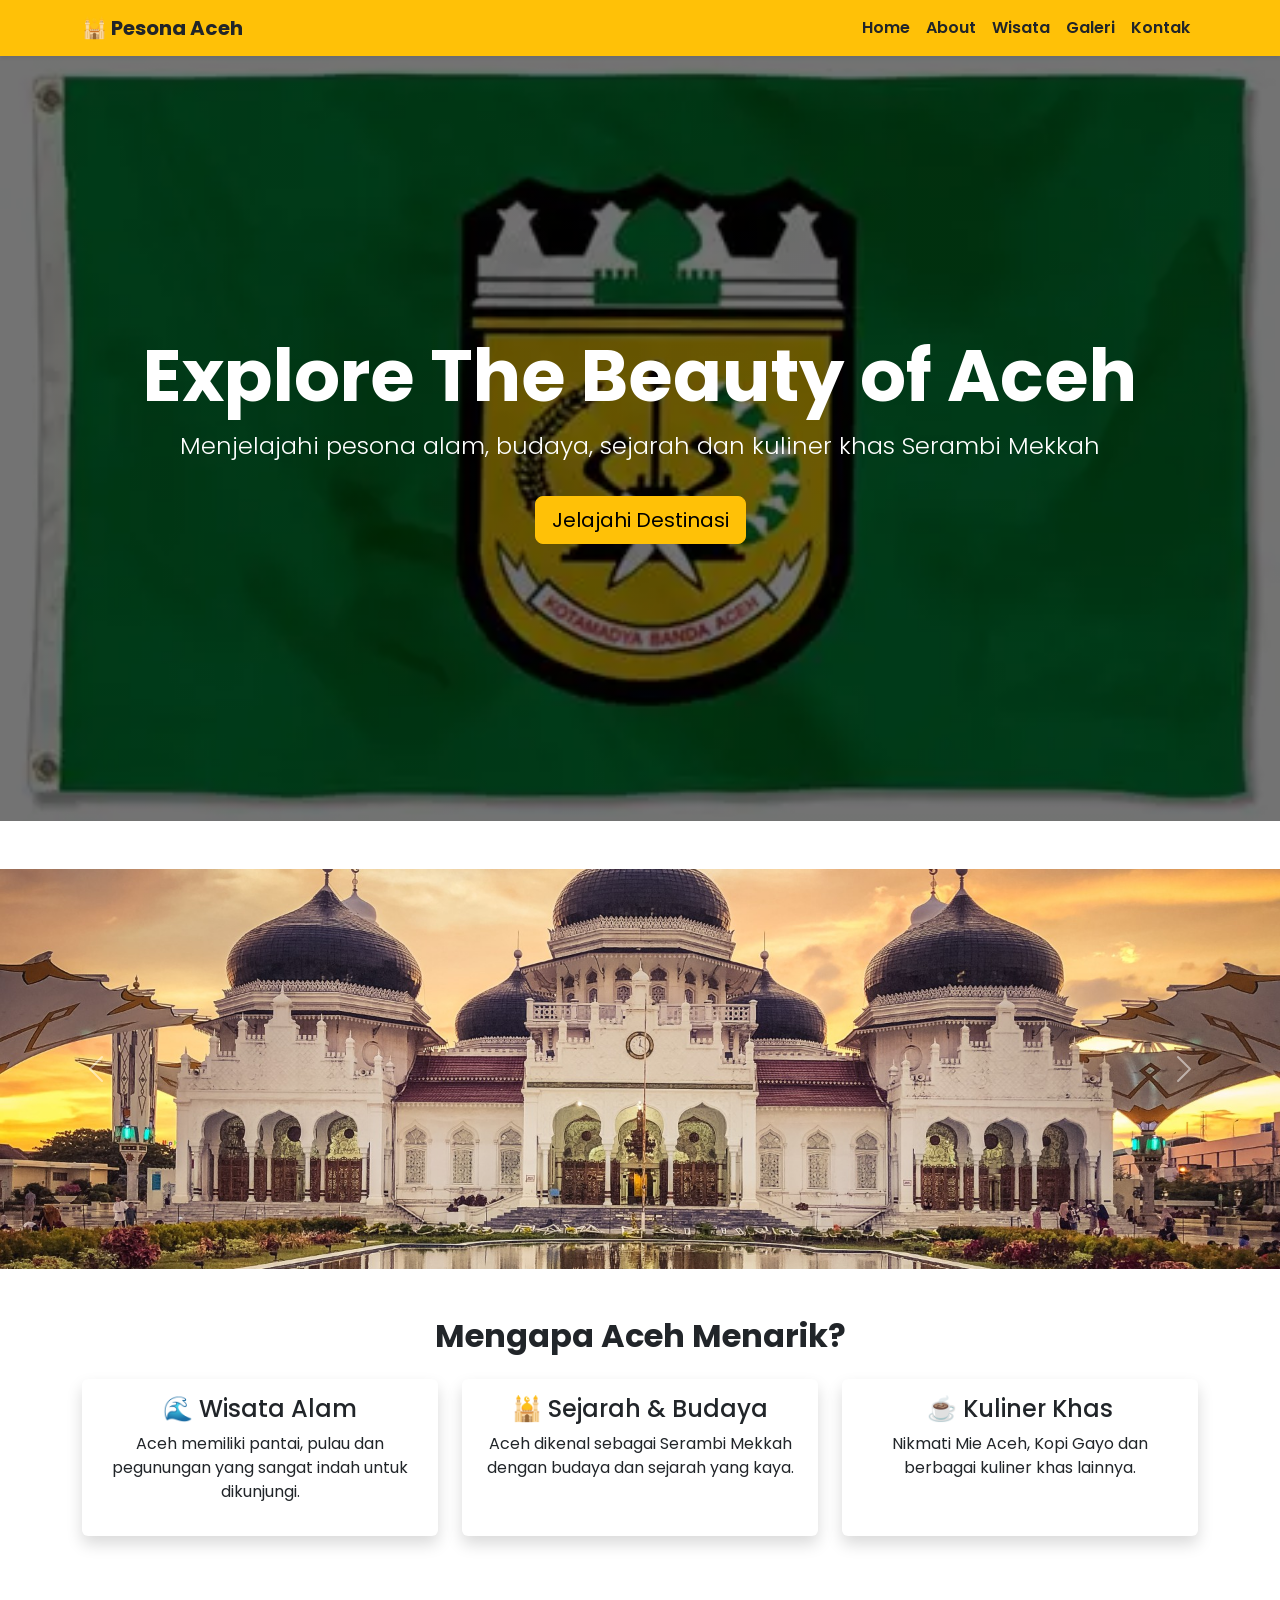
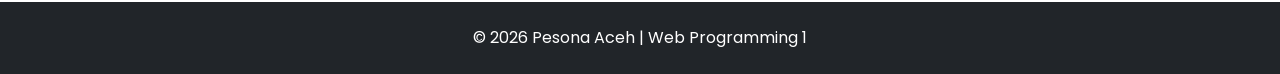
<file: UASPALAQ/index.html>
<!DOCTYPE html>
<html lang="id">
<head>
    <meta charset="UTF-8">
    <meta name="viewport" content="width=device-width, initial-scale=1.0">

    <title>Pesona Aceh</title>

    <link href="https://cdn.jsdelivr.net/npm/bootstrap@5.3.3/dist/css/bootstrap.min.css" rel="stylesheet">

    <link rel="stylesheet" href="style.css">

    <link rel="preconnect" href="https://fonts.googleapis.com">

    <link href="https://fonts.googleapis.com/css2?family=Poppins:wght@300;400;500;600;700;800&display=swap" rel="stylesheet">
</head>

<body>

<nav class="navbar navbar-expand-lg navbar-dark bg-warning shadow-sm">

    <div class="container">

        <a class="navbar-brand fw-bold text-dark" href="#">
            🕌 Pesona Aceh
        </a>

        <button class="navbar-toggler"
            type="button"
            data-bs-toggle="collapse"
            data-bs-target="#menu">

            <span class="navbar-toggler-icon"></span>

        </button>

        <div class="collapse navbar-collapse" id="menu">

            <ul class="navbar-nav ms-auto">

                <li class="nav-item">
                    <a class="nav-link text-dark fw-semibold active" href="index.html">
                        Home
                    </a>
                </li>

                <li class="nav-item">
                    <a class="nav-link text-dark fw-semibold" href="about.html">
                        About
                    </a>
                </li>

                <li class="nav-item">
                    <a class="nav-link text-dark fw-semibold" href="wisata.html">
                        Wisata
                    </a>
                </li>

                <li class="nav-item">
                    <a class="nav-link text-dark fw-semibold" href="galeri.html">
                        Galeri
                    </a>
                </li>

                <li class="nav-item">
                    <a class="nav-link text-dark fw-semibold" href="kontak.php">
                        Kontak
                    </a>
                </li>

            </ul>

        </div>

    </div>

</nav>

<section class="hero text-center text-white">

    <div class="container">

        <h1 class="display-2 fw-bold">
            Explore The Beauty of Aceh
        </h1>

        <p class="lead fs-4">
            Menjelajahi pesona alam, budaya, sejarah dan kuliner khas Serambi Mekkah
        </p>

        <a href="wisata.html" class="btn btn-warning btn-lg mt-3">
            Jelajahi Destinasi
        </a>

    </div>

</section>

<div id="carouselAceh" class="carousel slide my-5" data-bs-ride="carousel">

    <div class="carousel-inner">

        <div class="carousel-item active">
            <img src="baiturrahman.jpg"
            class="d-block w-100 carousel-img">
        </div>

        <div class="carousel-item">
            <img src="pantai.webp"
            class="d-block w-100 carousel-img">
        </div>

        <div class="carousel-item">
            <img src="tari-saman.jpg"
            class="d-block w-100 carousel-img">
        </div>

    </div>

    <button class="carousel-control-prev"
        type="button"
        data-bs-target="#carouselAceh"
        data-bs-slide="prev">

        <span class="carousel-control-prev-icon"></span>

    </button>

    <button class="carousel-control-next"
        type="button"
        data-bs-target="#carouselAceh"
        data-bs-slide="next">

        <span class="carousel-control-next-icon"></span>

    </button>

</div>

<section class="container my-5">

    <h2 class="text-center fw-bold mb-4">
        Mengapa Aceh Menarik?
    </h2>

    <div class="row">

        <div class="col-md-4 mb-3">

            <div class="card shadow h-100">

                <div class="card-body text-center">

                    <h4>🌊 Wisata Alam</h4>

                    <p>
                        Aceh memiliki pantai, pulau dan pegunungan yang sangat indah untuk dikunjungi.
                    </p>

                </div>

            </div>

        </div>

        <div class="col-md-4 mb-3">

            <div class="card shadow h-100">

                <div class="card-body text-center">

                    <h4>🕌 Sejarah & Budaya</h4>

                    <p>
                        Aceh dikenal sebagai Serambi Mekkah dengan budaya dan sejarah yang kaya.
                    </p>

                </div>

            </div>

        </div>

        <div class="col-md-4 mb-3">

            <div class="card shadow h-100">

                <div class="card-body text-center">

                    <h4>☕ Kuliner Khas</h4>

                    <p>
                        Nikmati Mie Aceh, Kopi Gayo dan berbagai kuliner khas lainnya.
                    </p>

                </div>

            </div>

        </div>

    </div>

</section>

<footer class="bg-dark text-white text-center p-4">

    <p class="mb-0">
        © 2026 Pesona Aceh | Web Programming 1
    </p>

</footer>

<script src="https://cdn.jsdelivr.net/npm/bootstrap@5.3.3/dist/js/bootstrap.bundle.min.js"></script>

</body>
</html>
</file>
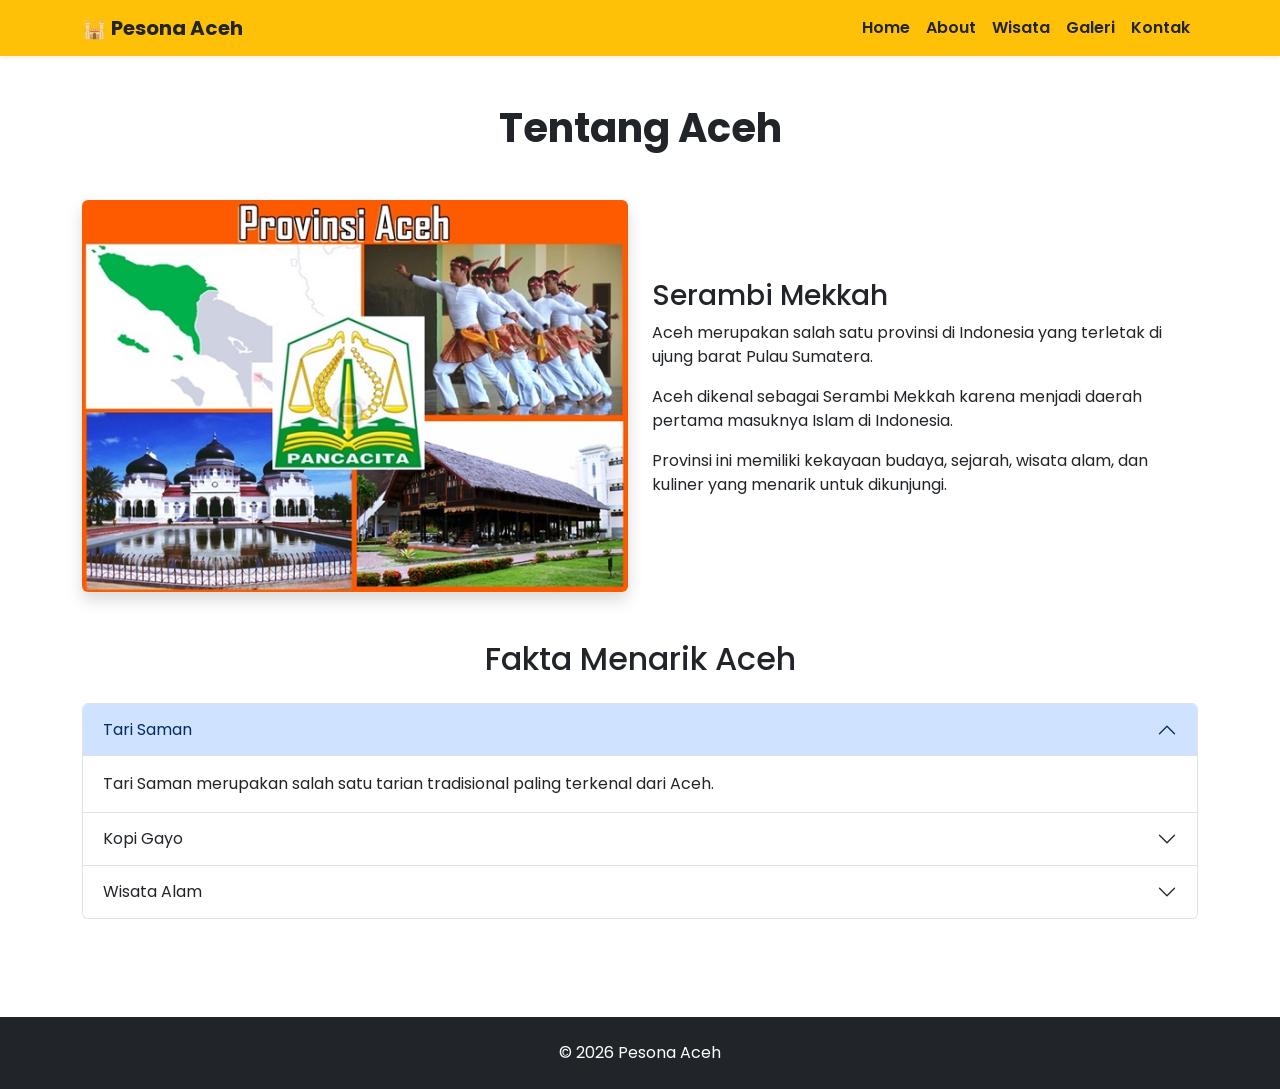
<file: UASPALAQ/about.html>
<!DOCTYPE html>
<html lang="id">
<head>
<meta charset="UTF-8">
<meta name="viewport" content="width=device-width, initial-scale=1.0">

<title>About Aceh</title>

<link href="https://cdn.jsdelivr.net/npm/bootstrap@5.3.3/dist/css/bootstrap.min.css" rel="stylesheet">

<link rel="stylesheet" href="style.css">

<link href="https://fonts.googleapis.com/css2?family=Poppins:wght@300;400;500;600;700&display=swap" rel="stylesheet">
</head>

<body>

<nav class="navbar navbar-expand-lg navbar-dark bg-warning shadow-sm">

<div class="container">

<a class="navbar-brand fw-bold text-dark" href="index.html">
🕌 Pesona Aceh
</a>

<button class="navbar-toggler"
type="button"
data-bs-toggle="collapse"
data-bs-target="#menu">

<span class="navbar-toggler-icon"></span>

</button>

<div class="collapse navbar-collapse" id="menu">

<ul class="navbar-nav ms-auto">

<li class="nav-item">
<a class="nav-link text-dark fw-semibold" href="index.html">Home</a>
</li>

<li class="nav-item">
<a class="nav-link text-dark fw-semibold active" href="about.html">About</a>
</li>

<li class="nav-item">
<a class="nav-link text-dark fw-semibold" href="wisata.html">Wisata</a>
</li>

<li class="nav-item">
<a class="nav-link text-dark fw-semibold" href="galeri.html">Galeri</a>
</li>

<li class="nav-item">
<a class="nav-link text-dark fw-semibold" href="kontak.php">Kontak</a>
</li>

</ul>

</div>

</div>

</nav>

<div class="container py-5">

<h1 class="text-center fw-bold mb-5">
Tentang Aceh
</h1>

<div class="row align-items-center">

<div class="col-md-6">

<img src="sejarah-aceh.jpg"
class="img-fluid rounded shadow">

</div>

<div class="col-md-6">

<h3>Serambi Mekkah</h3>

<p>
Aceh merupakan salah satu provinsi di Indonesia yang terletak di ujung barat Pulau Sumatera.
</p>

<p>
Aceh dikenal sebagai Serambi Mekkah karena menjadi daerah pertama masuknya Islam di Indonesia.
</p>

<p>
Provinsi ini memiliki kekayaan budaya, sejarah, wisata alam, dan kuliner yang menarik untuk dikunjungi.
</p>

</div>

</div>

<div class="mt-5">

<h2 class="text-center mb-4">
Fakta Menarik Aceh
</h2>

<div class="accordion" id="accordionAceh">

<div class="accordion-item">

<h2 class="accordion-header">

<button class="accordion-button"
type="button"
data-bs-toggle="collapse"
data-bs-target="#satu">

Tari Saman

</button>

</h2>

<div id="satu"
class="accordion-collapse collapse show">

<div class="accordion-body">

Tari Saman merupakan salah satu tarian tradisional paling terkenal dari Aceh.

</div>

</div>

</div>

<div class="accordion-item">

<h2 class="accordion-header">

<button class="accordion-button collapsed"
type="button"
data-bs-toggle="collapse"
data-bs-target="#dua">

Kopi Gayo

</button>

</h2>

<div id="dua"
class="accordion-collapse collapse">

<div class="accordion-body">

Kopi Gayo merupakan kopi khas Aceh yang terkenal hingga mancanegara.

</div>

</div>

</div>

<div class="accordion-item">

<h2 class="accordion-header">

<button class="accordion-button collapsed"
type="button"
data-bs-toggle="collapse"
data-bs-target="#tiga">

Wisata Alam

</button>

</h2>

<div id="tiga"
class="accordion-collapse collapse">

<div class="accordion-body">

Aceh memiliki berbagai destinasi wisata alam seperti Pulau Weh dan Pantai Iboih.

</div>

</div>

</div>

</div>

</div>

</div>

<footer class="bg-dark text-white text-center p-4">

<p class="mb-0">
© 2026 Pesona Aceh
</p>

</footer>

<script src="https://cdn.jsdelivr.net/npm/bootstrap@5.3.3/dist/js/bootstrap.bundle.min.js"></script>

</body>
</html>
</file>
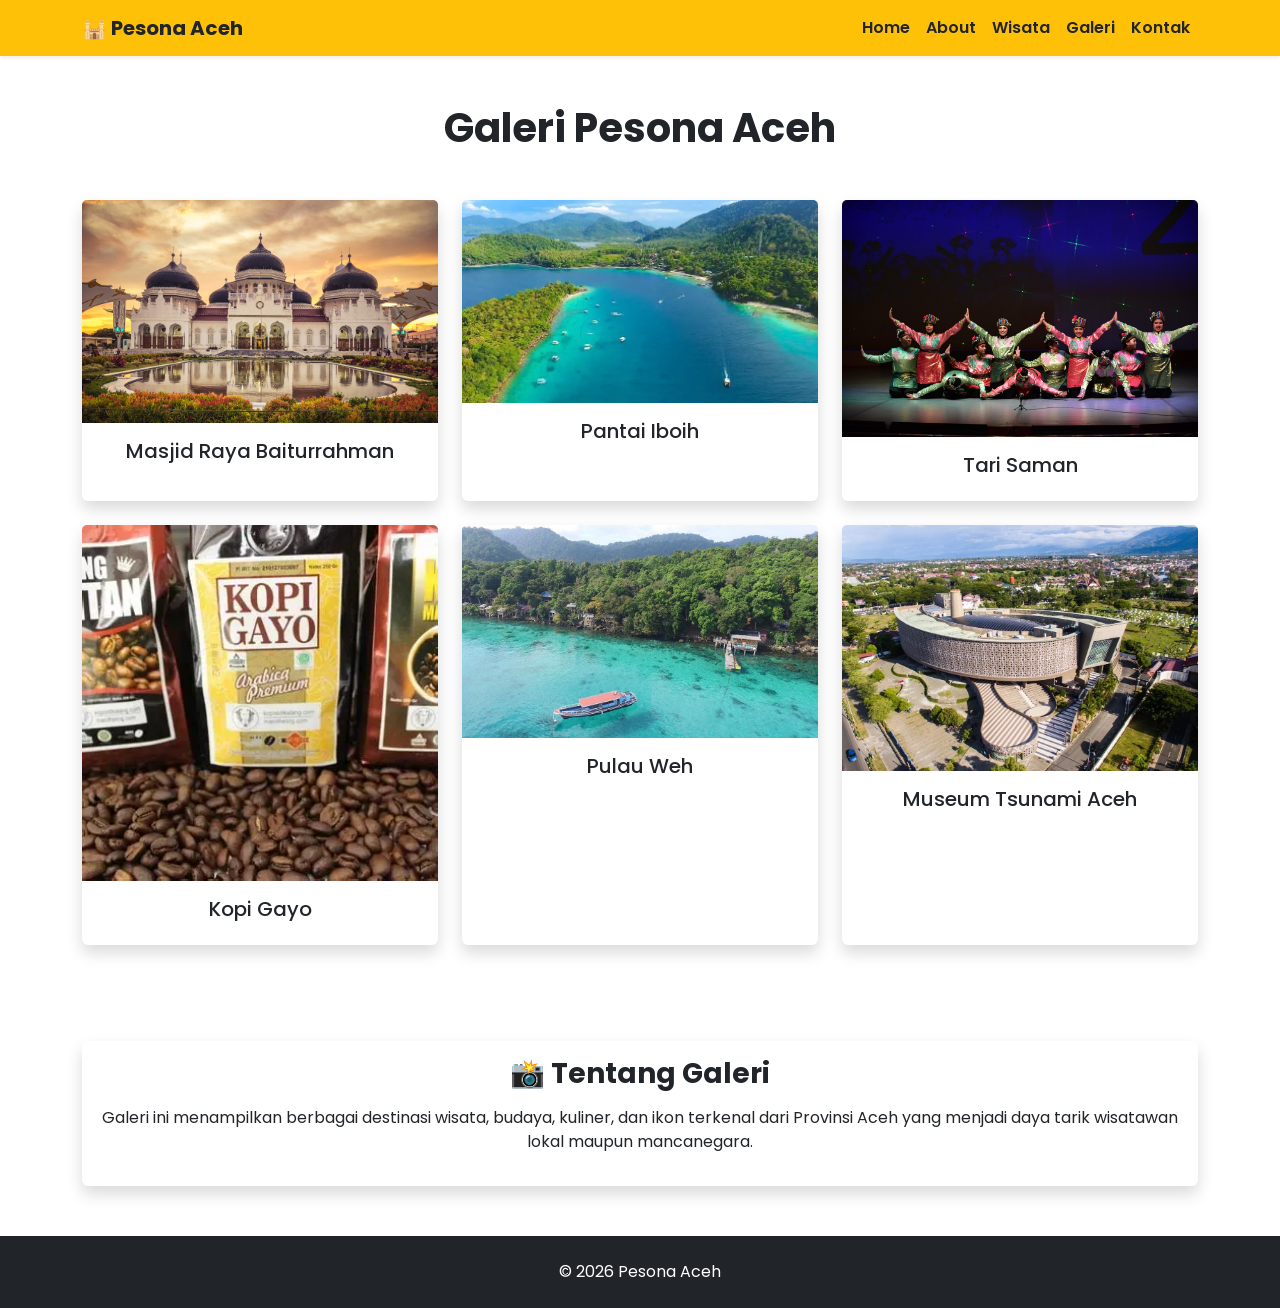
<file: UASPALAQ/galeri.html>
<!DOCTYPE html>
<html lang="id">
<head>
<meta charset="UTF-8">
<meta name="viewport" content="width=device-width, initial-scale=1.0">

<title>Galeri Aceh</title>

<link href="https://cdn.jsdelivr.net/npm/bootstrap@5.3.3/dist/css/bootstrap.min.css" rel="stylesheet">

<link rel="stylesheet" href="style.css">

<link href="https://fonts.googleapis.com/css2?family=Poppins:wght@300;400;500;600;700&display=swap" rel="stylesheet">

</head>

<body>

<nav class="navbar navbar-expand-lg navbar-dark bg-warning shadow-sm">

<div class="container">

<a class="navbar-brand fw-bold text-dark" href="index.html">
🕌 Pesona Aceh
</a>

<button class="navbar-toggler"
type="button"
data-bs-toggle="collapse"
data-bs-target="#menu">

<span class="navbar-toggler-icon"></span>

</button>

<div class="collapse navbar-collapse" id="menu">

<ul class="navbar-nav ms-auto">

<li class="nav-item">
<a class="nav-link text-dark fw-semibold" href="index.html">Home</a>
</li>

<li class="nav-item">
<a class="nav-link text-dark fw-semibold" href="about.html">About</a>
</li>

<li class="nav-item">
<a class="nav-link text-dark fw-semibold" href="wisata.html">Wisata</a>
</li>

<li class="nav-item">
<a class="nav-link text-dark fw-semibold active" href="galeri.html">Galeri</a>
</li>

<li class="nav-item">
<a class="nav-link text-dark fw-semibold" href="kontak.php">Kontak</a>
</li>

</ul>

</div>

</div>

</nav>

<div class="container py-5">

<h1 class="text-center fw-bold mb-5">
Galeri Pesona Aceh
</h1>

<div class="row g-4">

    <div class="col-md-4">
        <div class="card shadow h-100">
            <img src="baiturrahman.jpg"
            class="gallery-img card-img-top">

            <div class="card-body text-center">
                <h5>Masjid Raya Baiturrahman</h5>
            </div>
        </div>
    </div>

    <div class="col-md-4">
        <div class="card shadow h-100">
            <img src="pantai.webp"
            class="gallery-img card-img-top">

            <div class="card-body text-center">
                <h5>Pantai Iboih</h5>
            </div>
        </div>
    </div>

    <div class="col-md-4">
        <div class="card shadow h-100">
            <img src="tari-saman.jpg"
            class="gallery-img card-img-top">

            <div class="card-body text-center">
                <h5>Tari Saman</h5>
            </div>
        </div>
    </div>

    <div class="col-md-4">
        <div class="card shadow h-100">
            <img src="kopi-gayo.webp"
            class="gallery-img card-img-top">

            <div class="card-body text-center">
                <h5>Kopi Gayo</h5>
            </div>
        </div>
    </div>

    <div class="col-md-4">
        <div class="card shadow h-100">
            <img src="pulau-weh.jpg"
            class="gallery-img card-img-top">

            <div class="card-body text-center">
                <h5>Pulau Weh</h5>
            </div>
        </div>
    </div>

    <div class="col-md-4">
        <div class="card shadow h-100">
            <img src="tsunami.jpg"
            class="gallery-img card-img-top">

            <div class="card-body text-center">
                <h5>Museum Tsunami Aceh</h5>
            </div>
        </div>
    </div>

</div>

</div>

</div>

<section class="container my-5">

<div class="card shadow border-0">

<div class="card-body text-center">

<h3 class="fw-bold mb-3">
📸 Tentang Galeri
</h3>

<p>
Galeri ini menampilkan berbagai destinasi wisata, budaya,
kuliner, dan ikon terkenal dari Provinsi Aceh yang menjadi
daya tarik wisatawan lokal maupun mancanegara.
</p>

</div>

</div>

</section>

<footer class="bg-dark text-white text-center p-4">

<p class="mb-0">
© 2026 Pesona Aceh
</p>

</footer>

<script src="https://cdn.jsdelivr.net/npm/bootstrap@5.3.3/dist/js/bootstrap.bundle.min.js"></script>

</body>
</html>
</file>
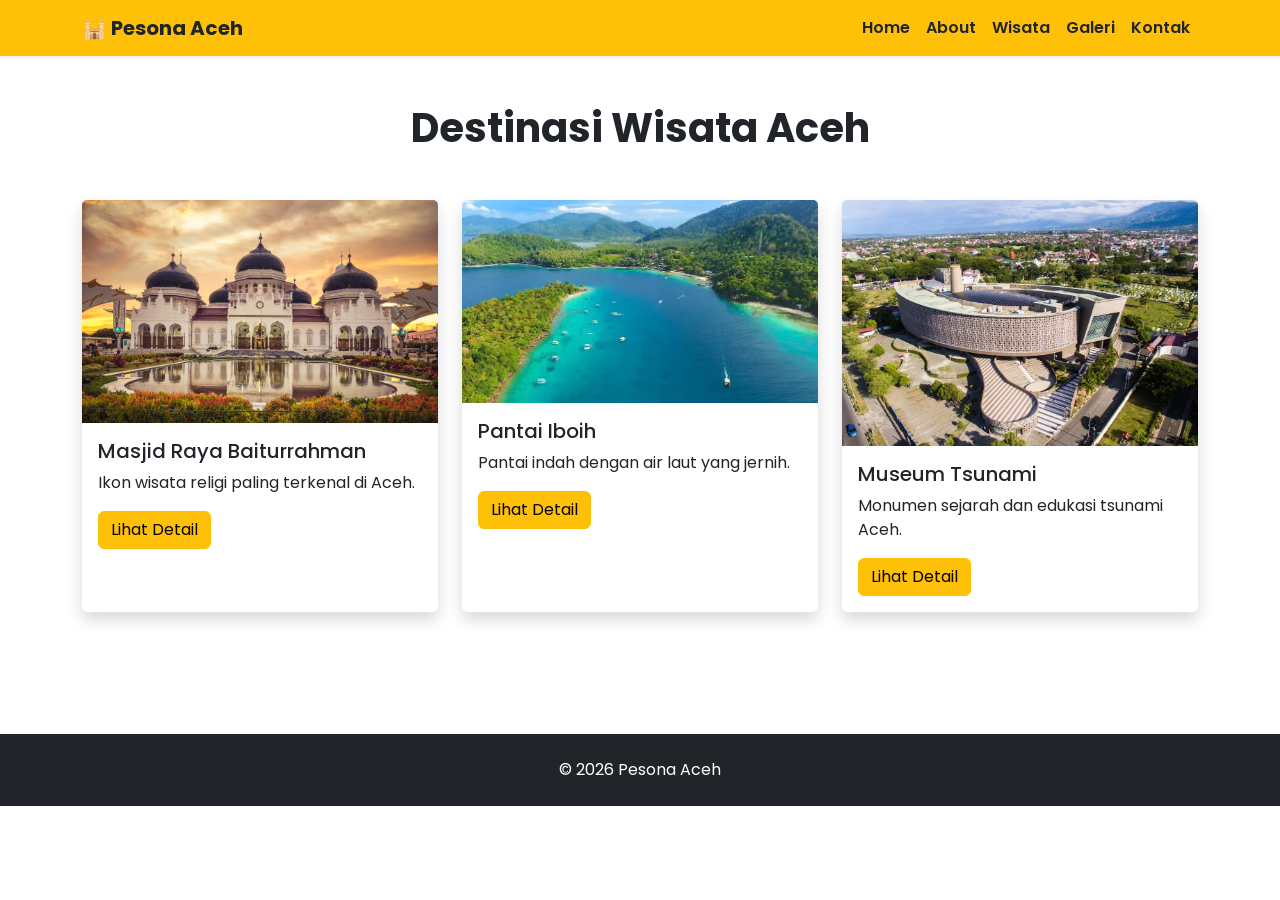
<file: UASPALAQ/wisata.html>
<!DOCTYPE html>
<html lang="id">
<head>
<meta charset="UTF-8">
<meta name="viewport" content="width=device-width, initial-scale=1.0">

<title>Wisata Aceh</title>

<link href="https://cdn.jsdelivr.net/npm/bootstrap@5.3.3/dist/css/bootstrap.min.css" rel="stylesheet">

<link rel="stylesheet" href="style.css">

<link href="https://fonts.googleapis.com/css2?family=Poppins:wght@300;400;500;600;700&display=swap" rel="stylesheet">

</head>

<body>

<nav class="navbar navbar-expand-lg navbar-dark bg-warning shadow-sm">

<div class="container">

<a class="navbar-brand fw-bold text-dark" href="index.html">
🕌 Pesona Aceh
</a>

<button class="navbar-toggler"
type="button"
data-bs-toggle="collapse"
data-bs-target="#menu">

<span class="navbar-toggler-icon"></span>

</button>

<div class="collapse navbar-collapse" id="menu">

<ul class="navbar-nav ms-auto">

<li class="nav-item">
<a class="nav-link text-dark fw-semibold" href="index.html">Home</a>
</li>

<li class="nav-item">
<a class="nav-link text-dark fw-semibold" href="about.html">About</a>
</li>

<li class="nav-item">
<a class="nav-link text-dark fw-semibold active" href="wisata.html">Wisata</a>
</li>

<li class="nav-item">
<a class="nav-link text-dark fw-semibold" href="galeri.html">Galeri</a>
</li>

<li class="nav-item">
<a class="nav-link text-dark fw-semibold" href="kontak.php">Kontak</a>
</li>

</ul>

</div>

</div>

</nav>

<div class="container py-5">

<h1 class="text-center fw-bold mb-5">
Destinasi Wisata Aceh
</h1>

<div class="row">

<!-- CARD 1 -->

<div class="col-md-4 mb-4">

<div class="card shadow h-100">

<img src="baiturrahman.jpg"
class="card-img-top">

<div class="card-body">

<h5 class="card-title">
Masjid Raya Baiturrahman
</h5>

<p class="card-text">
Ikon wisata religi paling terkenal di Aceh.
</p>

<button class="btn btn-warning"
data-bs-toggle="modal"
data-bs-target="#modal1">

Lihat Detail

</button>

</div>

</div>

</div>

<!-- CARD 2 -->

<div class="col-md-4 mb-4">

<div class="card shadow h-100">

<img src="pantai.webp"
class="card-img-top">

<div class="card-body">

<h5 class="card-title">
Pantai Iboih
</h5>

<p class="card-text">
Pantai indah dengan air laut yang jernih.
</p>

<button class="btn btn-warning"
data-bs-toggle="modal"
data-bs-target="#modal2">

Lihat Detail

</button>

</div>

</div>

</div>

<!-- CARD 3 -->

<div class="col-md-4 mb-4">

<div class="card shadow h-100">

<img src="tsunami.jpg"
class="card-img-top">

<div class="card-body">

<h5 class="card-title">
Museum Tsunami
</h5>

<p class="card-text">
Monumen sejarah dan edukasi tsunami Aceh.
</p>

<button class="btn btn-warning"
data-bs-toggle="modal"
data-bs-target="#modal3">

Lihat Detail

</button>

</div>

</div>

</div>

</div>

</div>

<!-- MODAL 1 -->

<div class="modal fade" id="modal1">

<div class="modal-dialog">

<div class="modal-content">

<div class="modal-header">

<h5 class="modal-title">
Masjid Raya Baiturrahman
</h5>

<button class="btn-close"
data-bs-dismiss="modal"></button>

</div>

<div class="modal-body">

Masjid Raya Baiturrahman merupakan simbol Aceh dan salah satu destinasi wisata religi paling populer di Indonesia.

</div>

</div>

</div>

</div>

<!-- MODAL 2 -->

<div class="modal fade" id="modal2">

<div class="modal-dialog">

<div class="modal-content">

<div class="modal-header">

<h5 class="modal-title">
Pantai Iboih
</h5>

<button class="btn-close"
data-bs-dismiss="modal"></button>

</div>

<div class="modal-body">

Pantai Iboih terkenal dengan air laut yang jernih dan keindahan bawah lautnya yang menakjubkan.

</div>

</div>

</div>

</div>

<!-- MODAL 3 -->

<div class="modal fade" id="modal3">

<div class="modal-dialog">

<div class="modal-content">

<div class="modal-header">

<h5 class="modal-title">
Museum Tsunami
</h5>

<button class="btn-close"
data-bs-dismiss="modal"></button>

</div>

<div class="modal-body">

Museum Tsunami Aceh menjadi tempat edukasi dan mengenang peristiwa tsunami tahun 2004.

</div>

</div>

</div>

</div>

<footer class="bg-dark text-white text-center p-4">

<p class="mb-0">
© 2026 Pesona Aceh
</p>

</footer>

<script src="https://cdn.jsdelivr.net/npm/bootstrap@5.3.3/dist/js/bootstrap.bundle.min.js"></script>

</body>
</html>
</file>
<file: UASPALAQ/style.css>
body{
    font-family: 'Poppins', sans-serif;
}

.hero{
    background:
    linear-gradient(
    rgba(0,0,0,.55),
    rgba(0,0,0,.55)),
    url('aceh-banner.webp');

    background-size: cover;
    background-position: center;

    height: 85vh;

    display:flex;
    justify-content:center;
    align-items:center;
}

.carousel-img{
    height:400px;
    object-fit:cover;
}

.card{
    border:none;
    transition:.3s;
}

.card:hover{
    transform:translateY(-10px);
}

.navbar{
    box-shadow:0 4px 15px rgba(0,0,0,.15);
}

.nav-link{
    transition:.3s;
}

.nav-link:hover{
    color:white !important;
}

footer{
    margin-top:50px;
}
</file>
